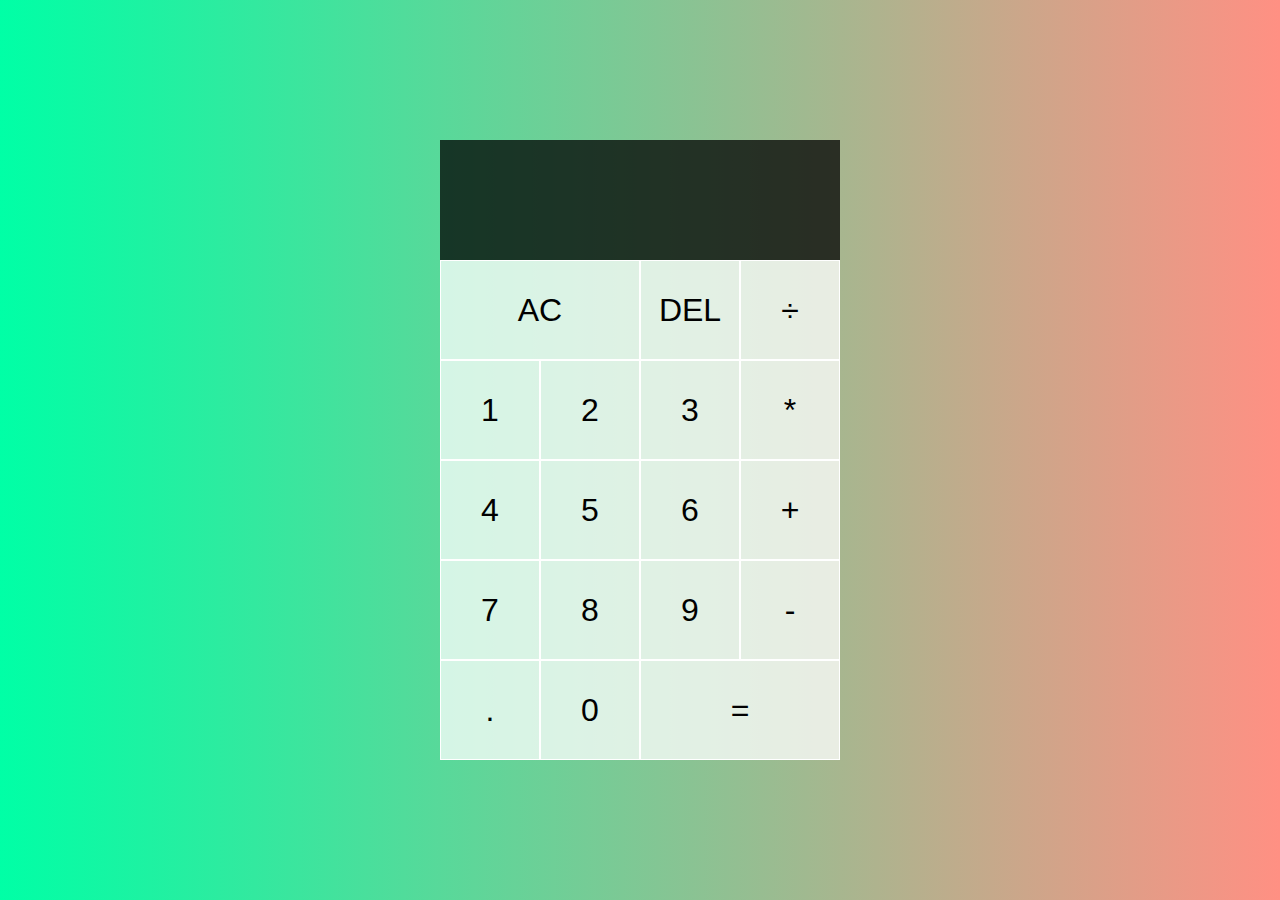
<file: index.html>
<!DOCTYPE html>
<html lang="en">
<head>
  <meta charset="UTF-8">
  <meta name="viewport" content="width=device-width, initial-scale=1.0">
  <meta http-equiv="X-UA-Compatible" content="ie=edge">
  <title>Calculator</title>
  <link href="styles.css" rel="stylesheet">
  <script src="script.js" defer></script>
</head>
<body>
  <div class="calculator-grid">
    <div class="output">
      <div data-previous-operand class="previous-operand"></div>
      <div data-current-operand class="current-operand"></div>
    </div>
    <button data-all-clear class="span-two">AC</button>
    <button data-delete>DEL</button>
    <button data-operation>÷</button>
    <button data-number>1</button>
    <button data-number>2</button>
    <button data-number>3</button>
    <button data-operation>*</button>
    <button data-number>4</button>
    <button data-number>5</button>
    <button data-number>6</button>
    <button data-operation>+</button>
    <button data-number>7</button>
    <button data-number>8</button>
    <button data-number>9</button>
    <button data-operation>-</button>
    <button data-number>.</button>
    <button data-number>0</button>
    <button data-equals class="span-two">=</button>
  </div>
</body>
</html>
</file>
<file: styles.css>
*, *::before, *::after {
  box-sizing: border-box;
  font-family: Gotham Rounded, sans-serif;
  font-weight: normal;
}

body {
  padding: 0;
  margin: 0;
  background: linear-gradient(to right, #00ffa6, #ff9083);
}

.calculator-grid {
  display: grid;
  justify-content: center;
  align-content: center;
  min-height: 100vh;
  grid-template-columns: repeat(4, 100px);
  grid-template-rows: minmax(120px, auto) repeat(5, 100px);
}

.calculator-grid > button {
  cursor: pointer;
  font-size: 2rem;
  border: 1px solid white;
  outline: none;
  background-color: rgba(255, 255, 255, .75);
}

.calculator-grid > button:hover {
  background-color: rgba(255, 255, 255, .9);
}

.span-two {
  grid-column: span 2;
}

.output {
  grid-column: 1 / -1;
  background-color: rgba(0, 0, 0, .75);
  display: flex;
  align-items: flex-end;
  justify-content: space-around;
  flex-direction: column;
  padding: 10px;
  word-wrap: break-word;
  word-break: break-all;
}

.output .previous-operand {
  color: rgba(255, 255, 255, .75);
  font-size: 1.5rem;
}

.output .current-operand {
  color: white;
  font-size: 2.5rem;
}
</file>
